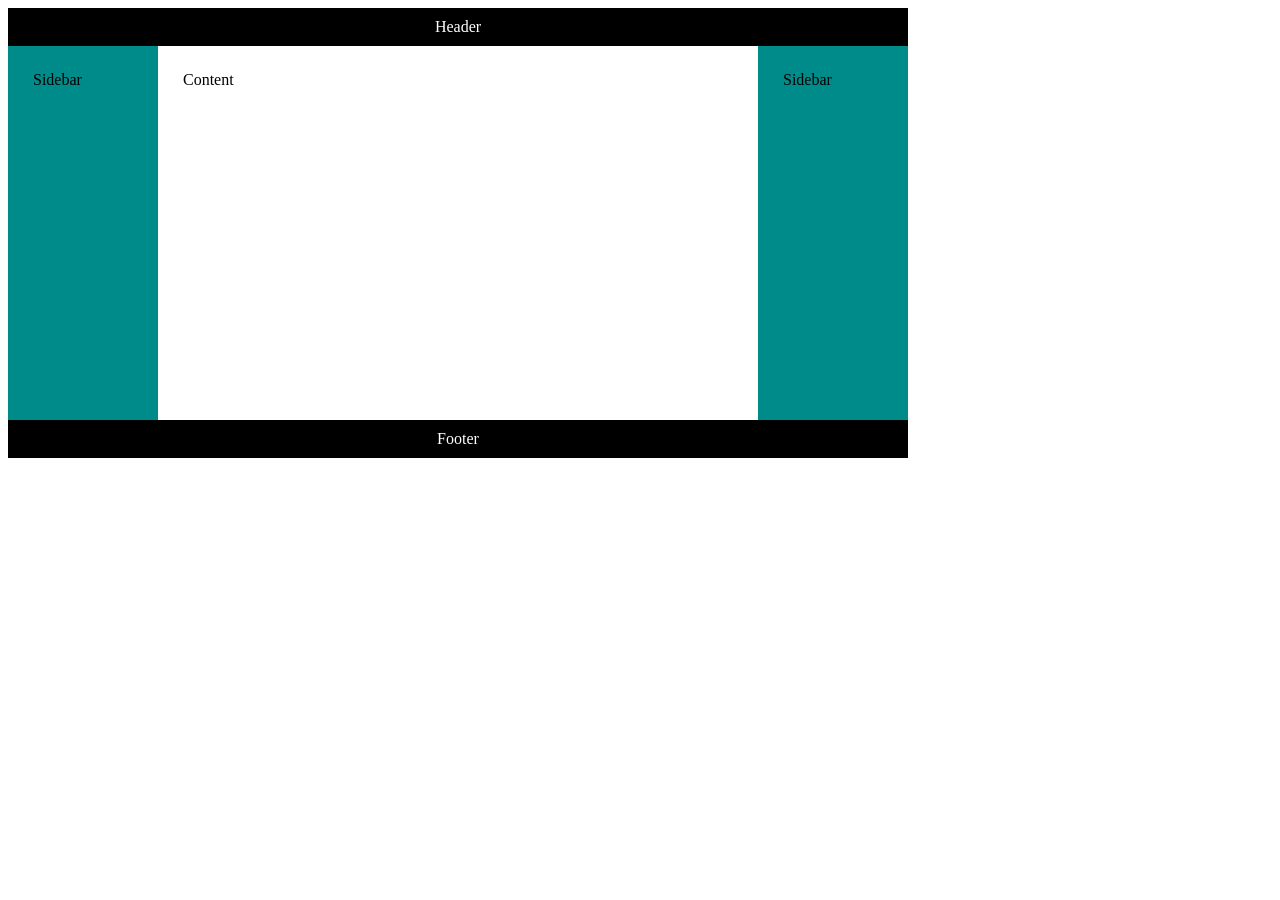
<file: course-7-full-stack/module-2-html-css-js/lab/index.html>
<!DOCTYPE html>

<html>
<head>
  <meta name="viewport" content="width=device-width, initial-scale=1.0">
  <link rel="stylesheet" href="styles.css">
</head>

<body>
    <div class="container">
        <header class="header"> Header </header>
        <main class="main"> Content </main>
        <div class="sidebar left"> Sidebar </div>
        <div class="sidebar right"> Sidebar </div>
        <footer class="footer"> Footer </footer>
    </div>
</body>

</html>
</file>
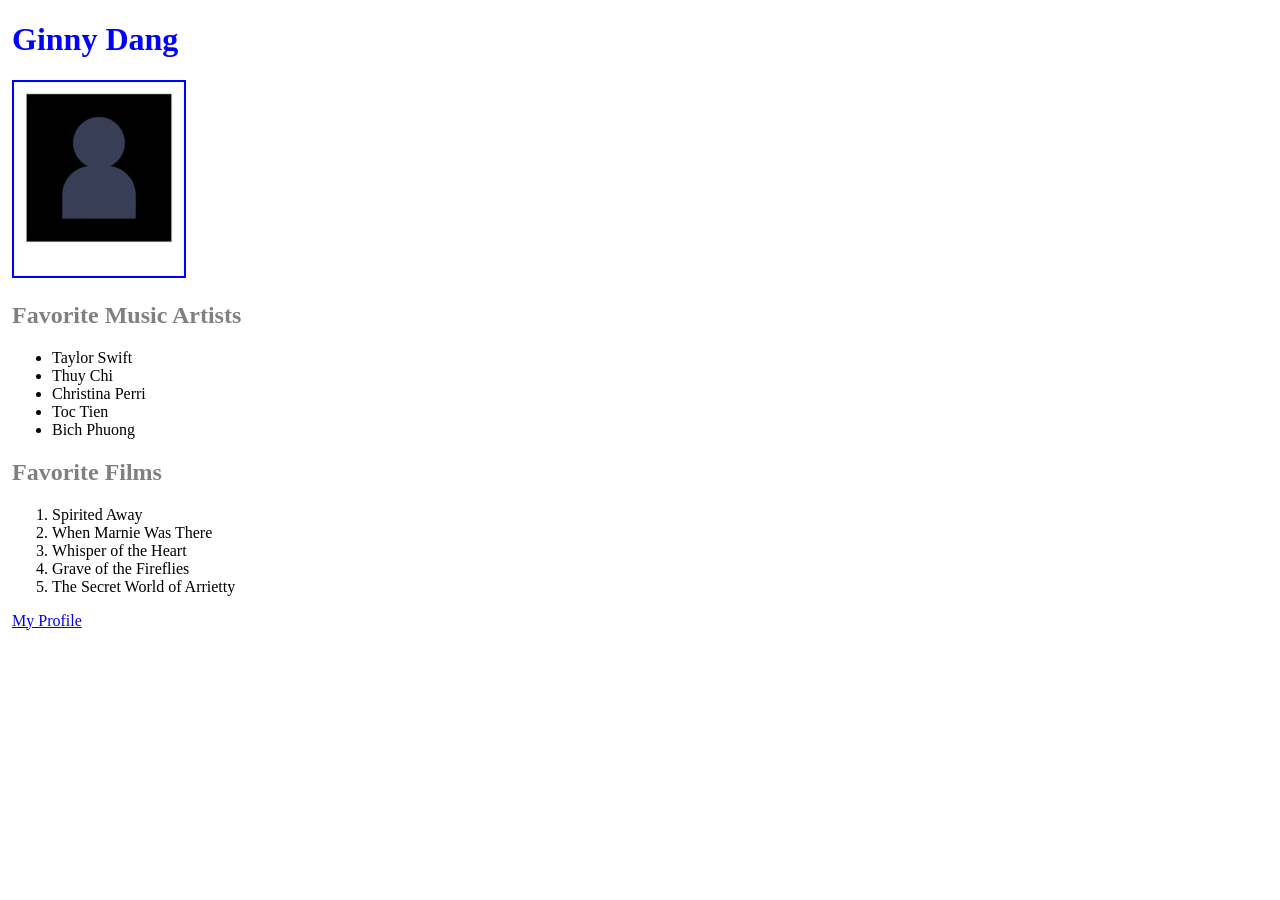
<file: course-1-introduction-to-back-end-development/Module-2-introduction-to-html-and-css/exercises/3.programming-assignment-create-and-style-a-webpage/index.html>
<!DOCTYPE html>
<html>
    <head>
        <title>Ginny Dang</title>
        <link rel="stylesheet" href="styles.css">
    </head>
    <body>
        <div>
            <h1>Ginny Dang</h1>
        </div>
        <div>
            <img src="photo.jpeg" alt="avatar" id="photo">
        </div>
        <div>
            <h2>Favorite Music Artists</h2>
            <ul>
                <li>Taylor Swift</li>
                <li>Thuy Chi</li>
                <li>Christina Perri</li>
                <li>Toc Tien</li>
                <li>Bich Phuong</li>
            </ul>
        </div>
        <div>
            <h2>Favorite Films</h2>
            <ol>
                <li>Spirited Away</li>
                <li>When Marnie Was There</li>
                <li>Whisper of the Heart</li>
                <li>Grave of the Fireflies</li>
                <li>The Secret World of Arrietty</li>
            </ol>
        </div>
        <div>
            <a href="https://www.meta.com/">My Profile</a>
        </div>
    </body>
</html>
</file>
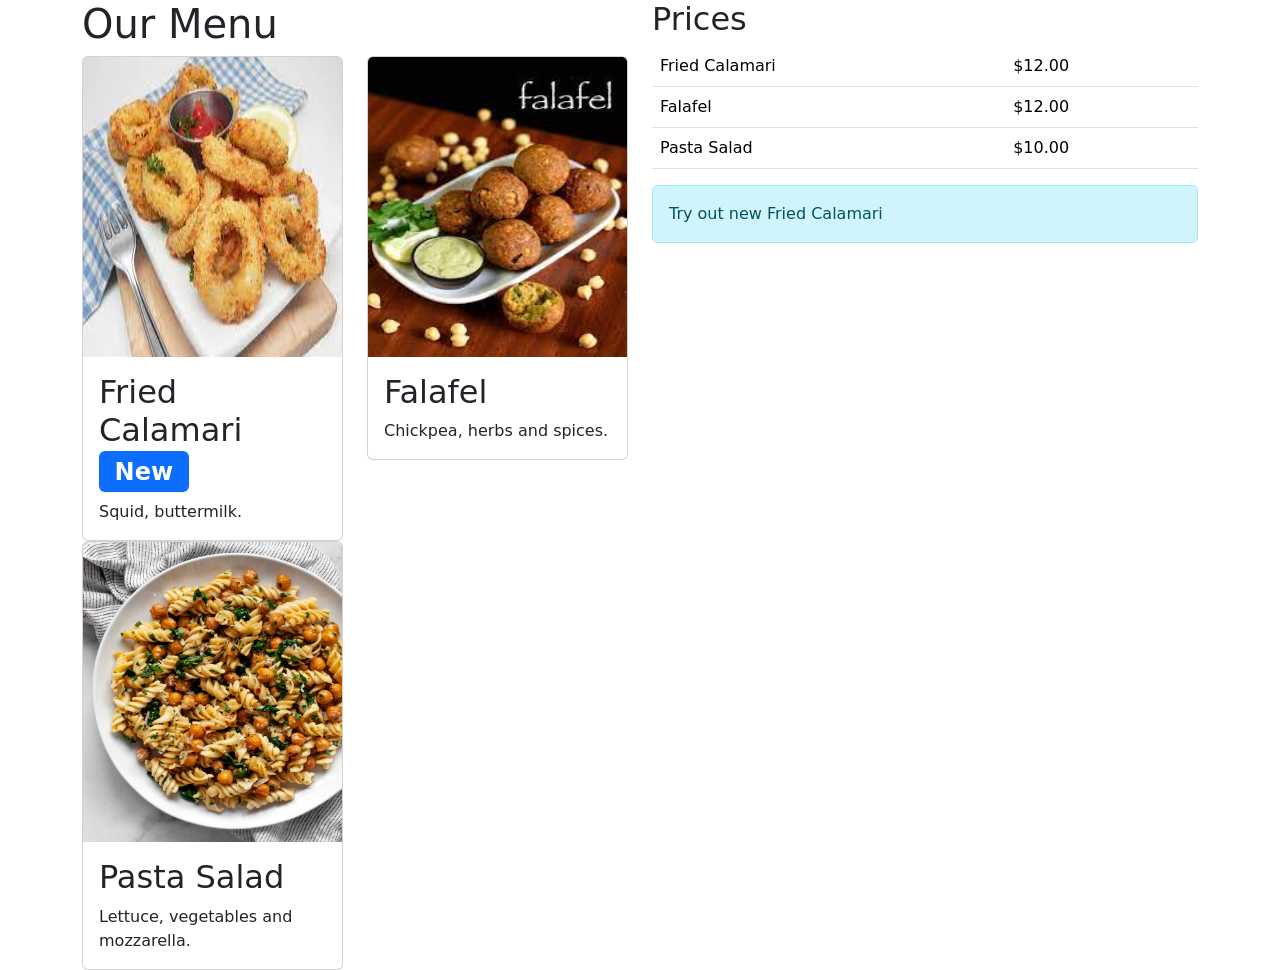
<file: course-1-introduction-to-back-end-development/Module-3-ui-frameworks/demos/bootstrap-components-demo/index.html>
<!DOCTYPE html>
<html>
    <head>
        <title>Little Lemon</title>
        <link href="https://cdn.jsdelivr.net/npm/bootstrap@5.1.3/dist/css/bootstrap.min.css" rel="stylesheet" integrity="sha384-1BmE4kWBq78iYhFldvKuhfTAU6auU8tT94WrHftjDbrCEXSU1oBoqyl2QvZ6jIW3" crossorigin="anonymous">
    </head>
    <body>
        <div class="container">
            <div class="row">
                <div class="col">
                    <h1>Our Menu</h1>
                    <div class="row">
                        <div class="col-12 col-lg-6">
                            <div class="card">
                                <img src="calamari.jpeg" class="card-img-top" width="240" height="300" alt="A falafel"/>
                                <div class="card-body">
                                    <h2 class="card-title">Fried Calamari<span class="badge bg-primary">New</span></h2>
                                    <p class="card-text">Squid, buttermilk.</p>
                                </div>
                            </div>
                        </div>
                        <div class="col-12 col-lg-6">
                            <div class="card">
                                <img src="falafel.jpeg" class="card-img-top" width="240" height="300" alt="A falafel"/>
                                <div class="card-body">
                                    <h2 class="card-title">Falafel</h2>
                                    <p class="card-text">Chickpea, herbs and spices.</p>
                                </div>
                            </div>
                        </div>
                        <div class="col-12 col-lg-6">
                            <div class="card">
                                <img src="salad.jpeg" class="card-img-top" width="240" height="300" alt="A salad"/>
                                <div class="card-body">
                                    <h2 class="card-title">Pasta Salad</h2>
                                    <p class="card-text">Lettuce, vegetables and mozzarella.</p>
                                </div>
                            </div>
                        </div>
                    </div>
                </div>
                <div class="col">
                    <h2>Prices</h2>
                    <table class="table">
                        <tr>
                            <td>Fried Calamari</td>
                            <td>$12.00</td>
                        </tr>
                        <tr>
                            <td>Falafel</td>
                            <td>$12.00</td>
                        </tr>
                        <tr>
                            <td>Pasta Salad</td>
                            <td>$10.00</td>
                        </tr>
                    </table>
                    <div class="alert alert-info" role="alert">
                        Try out new Fried Calamari
                    </div>
                </div>
            </div>
        </div>
        <script src="https://cdn.jsdelivr.net/npm/bootstrap@5.1.3/dist/js/bootstrap.bundle.min.js" integrity="sha384-ka7Sk0Gln4gmtz2MlQnikT1wXgYsOg+OMhuP+IlRH9sENBO0LRn5q+8nbTov4+1p" crossorigin="anonymous"></script>
    </body>
</html>
</file>
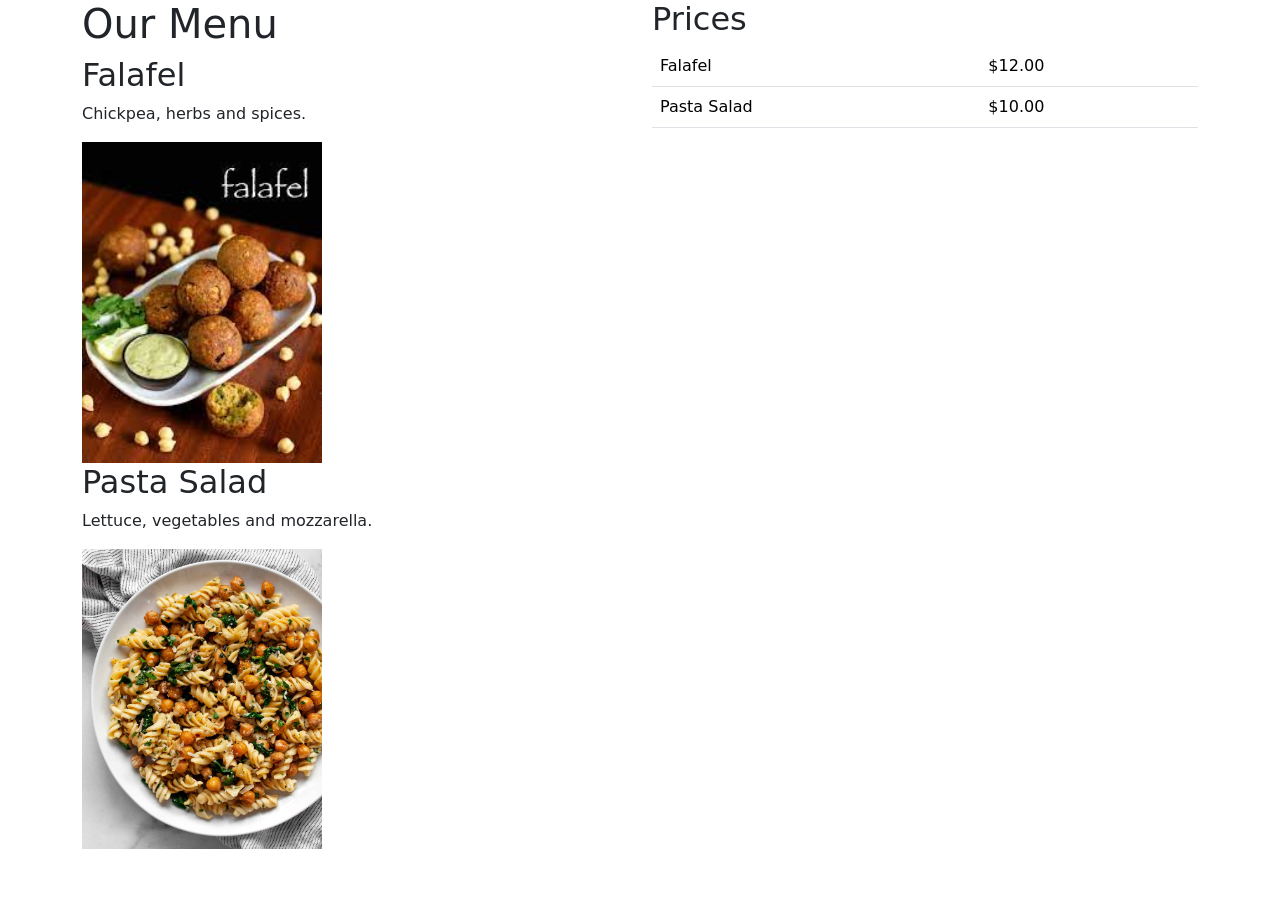
<file: course-1-introduction-to-back-end-development/Module-3-ui-frameworks/demos/bootstrap-grid-demo/index.html>
<!DOCTYPE html>
<html>
    <head>
        <title>Little Lemon</title>
        <link href="https://cdn.jsdelivr.net/npm/bootstrap@5.1.3/dist/css/bootstrap.min.css" rel="stylesheet" integrity="sha384-1BmE4kWBq78iYhFldvKuhfTAU6auU8tT94WrHftjDbrCEXSU1oBoqyl2QvZ6jIW3" crossorigin="anonymous">
    </head>
    <body>
        <div class="container">
            <div class="row">
                <div class="col-12 col-lg-6">
                    <h1>Our Menu</h1>
                    <h2>Falafel</h2>
                    <p>Chickpea, herbs and spices.</p>
                    <img src="falafel.jpeg" class="img-fluid" width="240" alt="A falafel"/>
                    <h2>Pasta Salad</h2>
                    <p>Lettuce, vegetables and mozzarella.</p>
                    <img src="salad.jpeg" class="img-fluid" width="240" alt="A salad"/>
                </div>
                <div class="col-12 col-lg-6">
                    <h2>Prices</h2>
                    <table class="table">
                        <tr>
                            <td>Falafel</td>
                            <td>$12.00</td>
                        </tr>
                        <tr>
                            <td>Pasta Salad</td>
                            <td>$10.00</td>
                        </tr>
                    </table>
                </div>
            </div>
        </div>
        <script src="https://cdn.jsdelivr.net/npm/bootstrap@5.1.3/dist/js/bootstrap.bundle.min.js" integrity="sha384-ka7Sk0Gln4gmtz2MlQnikT1wXgYsOg+OMhuP+IlRH9sENBO0LRn5q+8nbTov4+1p" crossorigin="anonymous"></script>
    </body>
</html>
</file>
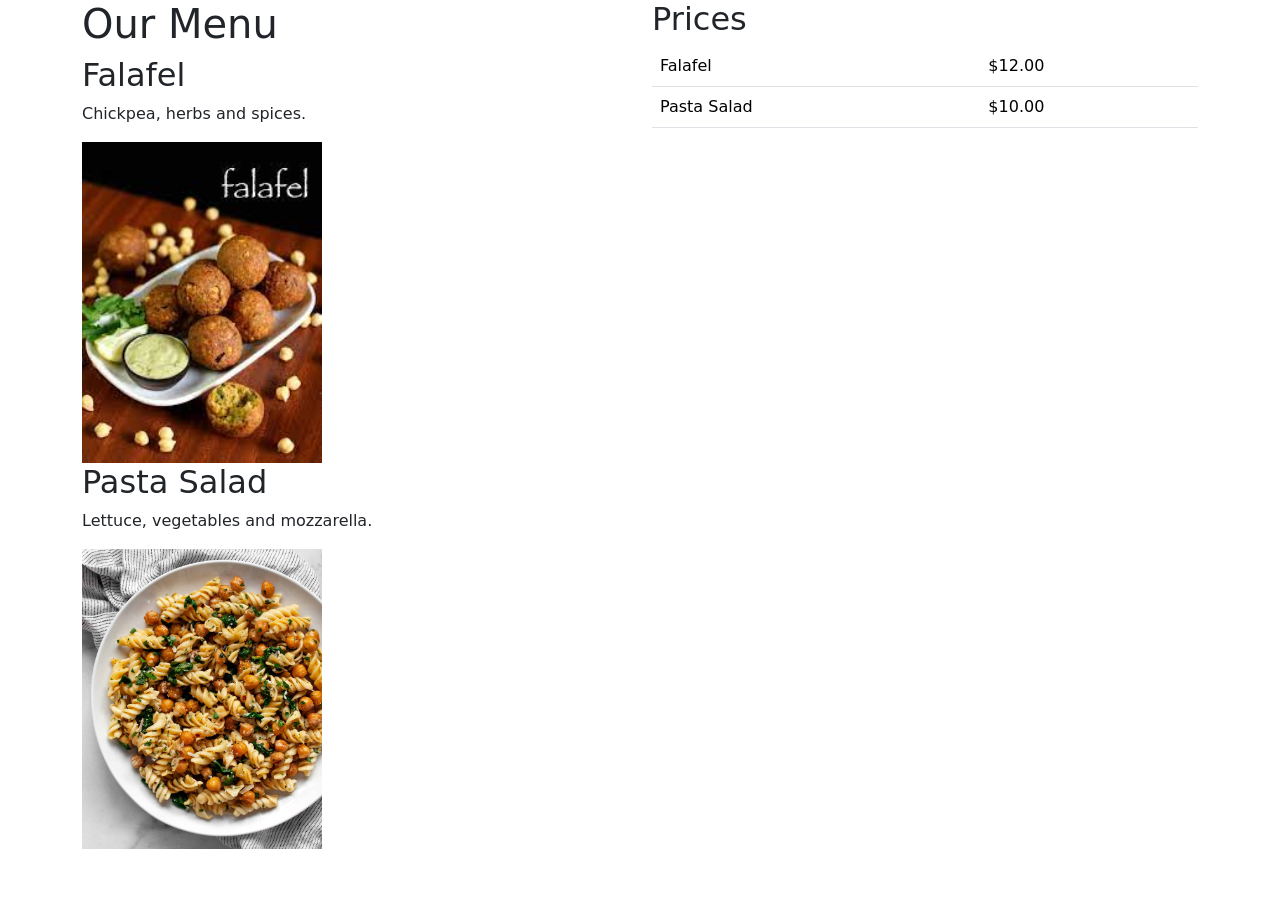
<file: course-1-introduction-to-back-end-development/Module-3-ui-frameworks/demos/getting-started-with-bootstrap-demo/index.html>
<!DOCTYPE html>
<html>
    <head>
        <title>Little Lemon</title>
        <link href="https://cdn.jsdelivr.net/npm/bootstrap@5.1.3/dist/css/bootstrap.min.css" rel="stylesheet" integrity="sha384-1BmE4kWBq78iYhFldvKuhfTAU6auU8tT94WrHftjDbrCEXSU1oBoqyl2QvZ6jIW3" crossorigin="anonymous">
    </head>
    <body>
        <div class="container">
            <div class="row">
                <div class="col">
                    <h1>Our Menu</h1>
                    <h2>Falafel</h2>
                    <p>Chickpea, herbs and spices.</p>
                    <img src="falafel.jpeg" class="img-fluid"  width="240" height="300" alt="A falafel"/>
                    <h2>Pasta Salad</h2>
                    <p>Lettuce, vegetables and mozzarella.</p>
                    <img src="salad.jpeg" class="img-fluid"  width="240" height="300" alt="A salad"/>
                </div>
                <div class="col">
                    <h2>Prices</h2>
                    <table class="table">
                        <tr>
                            <td>Falafel</td>
                            <td>$12.00</td>
                        </tr>
                        <tr>
                            <td>Pasta Salad</td>
                            <td>$10.00</td>
                        </tr>
                    </table>
                </div>
            </div>
        </div>
        <script src="https://cdn.jsdelivr.net/npm/bootstrap@5.1.3/dist/js/bootstrap.bundle.min.js" integrity="sha384-ka7Sk0Gln4gmtz2MlQnikT1wXgYsOg+OMhuP+IlRH9sENBO0LRn5q+8nbTov4+1p" crossorigin="anonymous"></script>
    </body>
</html>
</file>
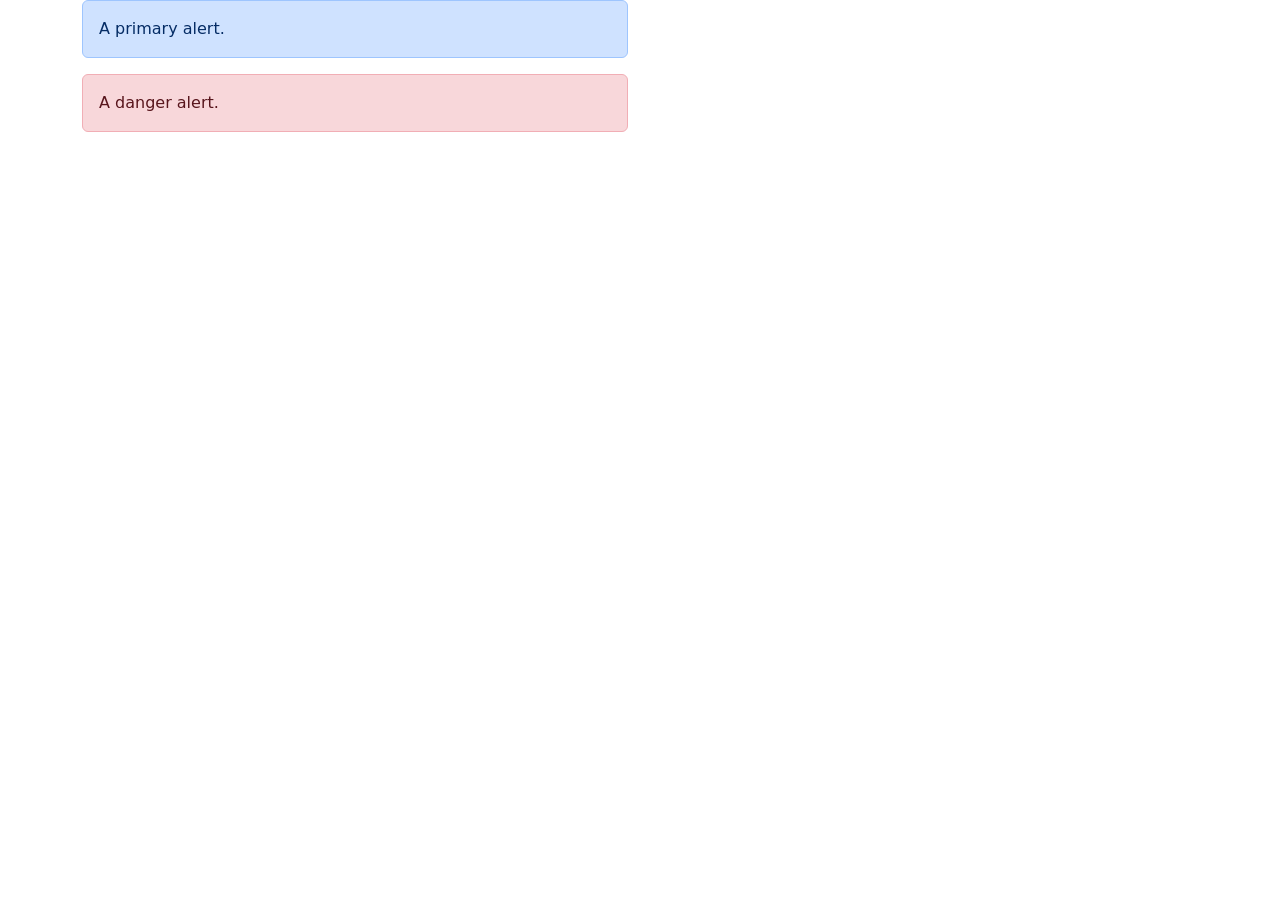
<file: course-1-introduction-to-back-end-development/Module-3-ui-frameworks/demos/using-bootstrap-styles-demo/index.html>
<!DOCTYPE html>
<html>
    <head>
        <link href="https://cdn.jsdelivr.net/npm/bootstrap@5.1.3/dist/css/bootstrap.min.css" rel="stylesheet" integrity="sha384-1BmE4kWBq78iYhFldvKuhfTAU6auU8tT94WrHftjDbrCEXSU1oBoqyl2QvZ6jIW3" crossorigin="anonymous">
    </head>
    <body>
        <div class="container">
            <div class="row">
                <div class="col-lg-6">
                    <div class="alert alert-primary" role="alert">
                        A primary alert.
                    </div>
                    <div class="alert alert-danger" role="alert">
                        A danger alert.
                    </div>
                </div>
           </div>
        </div>
        <script src="https://cdn.jsdelivr.net/npm/bootstrap@5.1.3/dist/js/bootstrap.bundle.min.js" integrity="sha384-ka7Sk0Gln4gmtz2MlQnikT1wXgYsOg+OMhuP+IlRH9sENBO0LRn5q+8nbTov4+1p" crossorigin="anonymous"></script>
    </body>
</html>
</file>
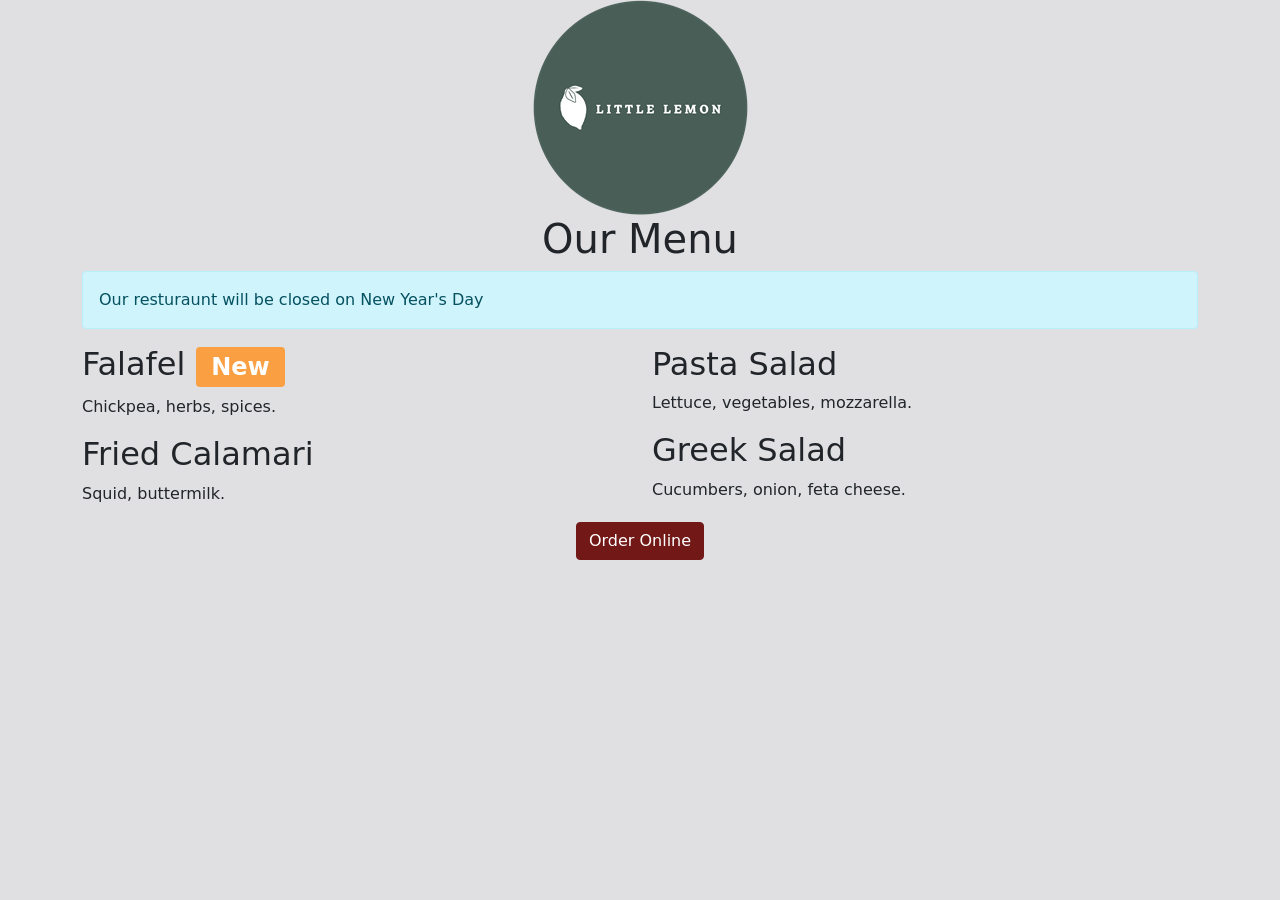
<file: course-1-introduction-to-back-end-development/Module-3-ui-frameworks/exercises/lab-working-with-bootstrap-components/index.html>
<!DOCTYPE html>
<html>
<head>
    <title>Little Lemon</title>
    <link href="bootstrap.min.css" rel="stylesheet">
</head>
<body>
    <div class="container">
        <div class="row">
            <div class="col-12">
                <div class="text-center">
                    <img src="logo.png" class="img-fluid">
                </div>
            </div>
        </div>
        <div class="row">
            <div class="col-12">
                <div class="text-center">
                    <h1>Our Menu</h1>
                </div>
                <div class="alert alert-info" role="alert">
                    Our resturaunt will be closed on New Year's Day
                </div>
            </div>
        </div>
        <div class="row">
            <div class="col-12 col-lg-6">
                <h2>Falafel <span class="badge bg-secondary">New</span></h2>
                <p>Chickpea, herbs, spices.</p>
                <h2>Fried Calamari</h2>
                <p>Squid, buttermilk.</p>
            </div>
            <div class="col-12 col-lg-6">
                <h2>Pasta Salad</h2>
                <p>Lettuce, vegetables, mozzarella.</p>
                <h2>Greek Salad</h2>
                <p>Cucumbers, onion, feta cheese.</p>
            </div>
        </div>
        <div class="row">
            <div class="col-12">
                <div class="text-center">
                    <button type="button" class="btn btn-primary">Order Online</button>
                </div>
            </div>
        </div>
    </div>
    <script src="bootstrap.bundle.min.js"></script>
</body>
</html>
</file>
<file: course-7-full-stack/module-2-html-css-js/lab/styles.css>
/* Add code for container class below */
.container {
    /* Add rules here */
    display: grid;
    max-width: 900px;
    min-height: 50vh;
    grid-template-columns: 100%;
    grid-template-rows: auto auto 1fr auto auto;
    grid-template-areas: "header" "left" "main" "right" "footer";


}
/* Add media rules for container class below */
@media (min-width: 440px) {
    .container {
    /* Add rules here */
    grid-template-columns: 150px 1fr 150px;
    grid-template-rows: auto 1fr auto;
    grid-template-areas: "header header header" 
                     "left main right" 
					 "footer footer footer";
    
    }
}


/* Properties for other selectors */
.header {
    grid-area: header;
    padding: 10px;
    background-color:black;
    color: #fff;
    text-align: center;
}
  
.main {
    grid-area: main;
    padding: 25px;
    
}
  
.left {
    grid-area: left;
    background-color: peachpuff;
  }
  
.right {
    grid-area: right;
  }
  
.footer {
    grid-area: footer;
    padding: 10px;
    background-color:black;
    color: #fff;
    text-align: center;
  }
  
.sidebar {
    padding: 25px;
    background-color:darkcyan;
  }
</file>
<file: course-1-introduction-to-back-end-development/Module-2-introduction-to-html-and-css/exercises/3.programming-assignment-create-and-style-a-webpage/styles.css>
img {
    border: 2px solid blue;
}

h1 {
    color: blue;
}

h2 {
    color: grey;
}

div {
    margin: 4px;
}
</file>
